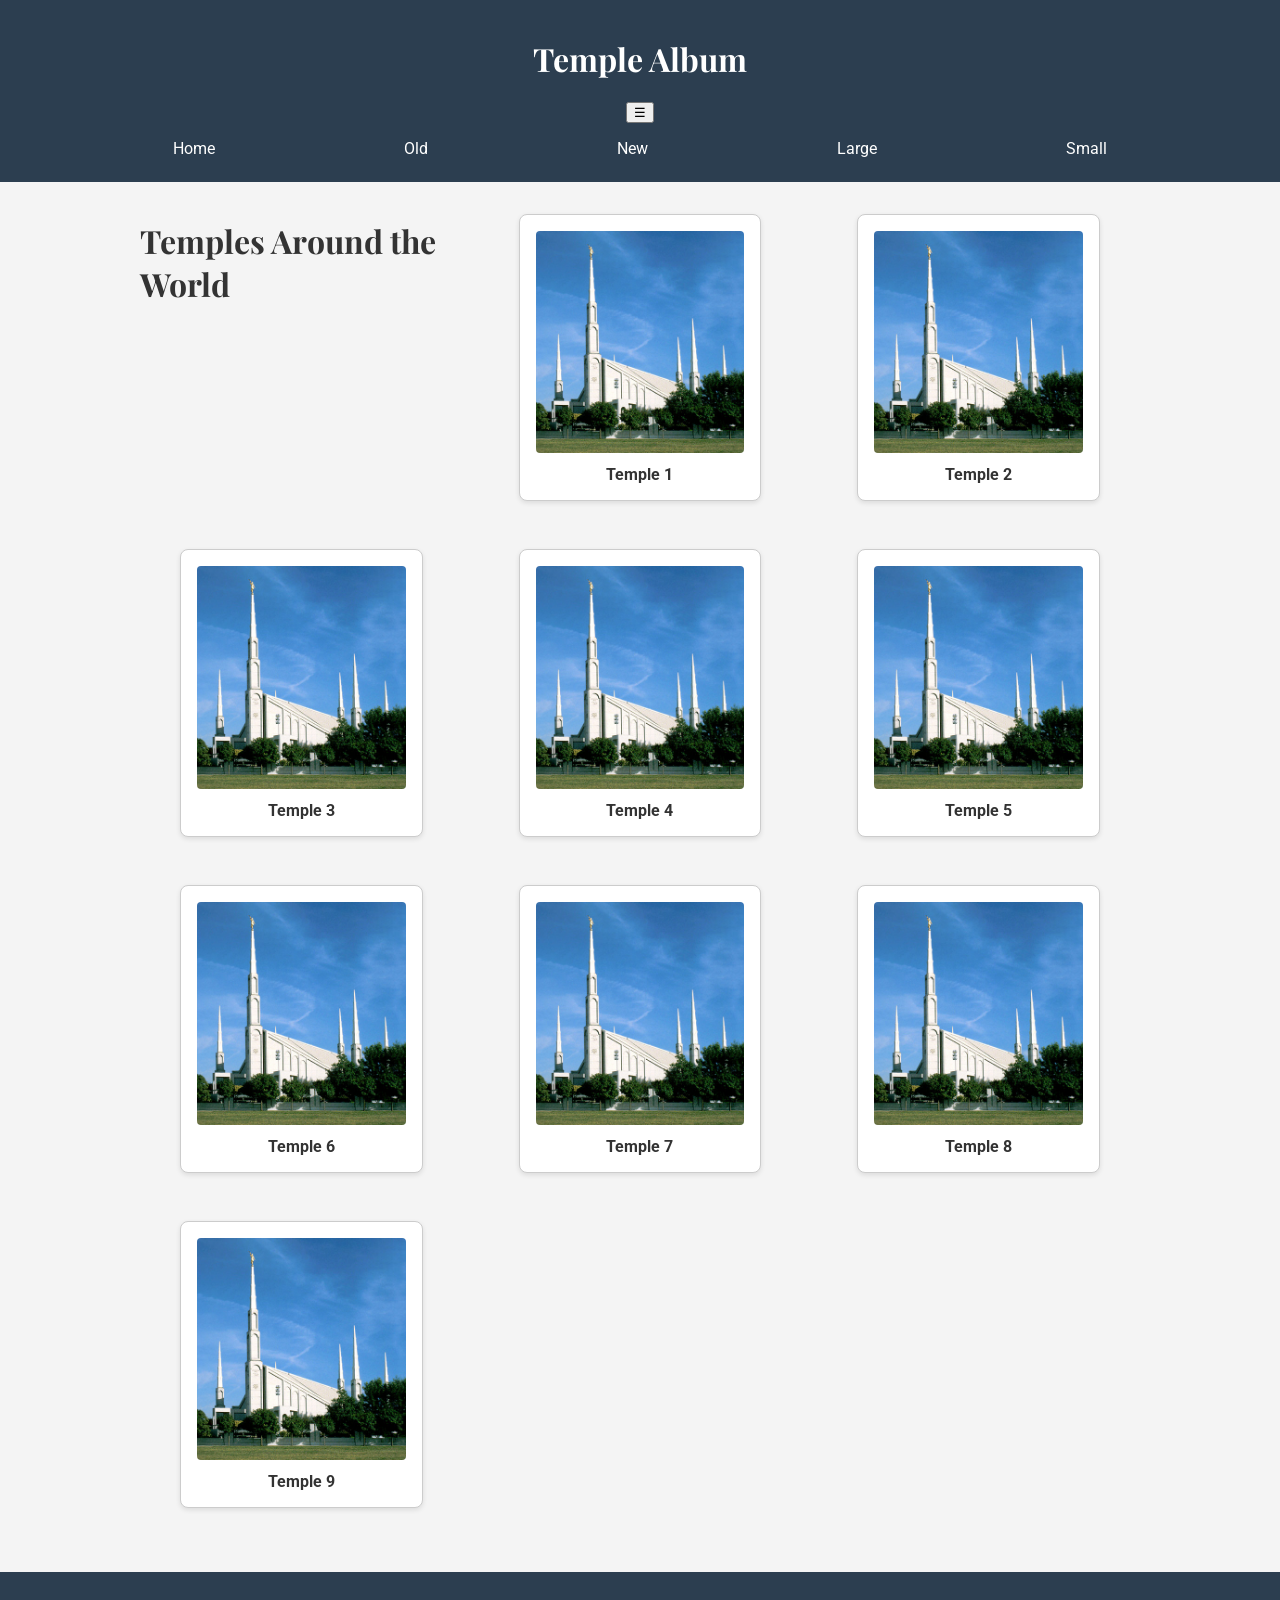
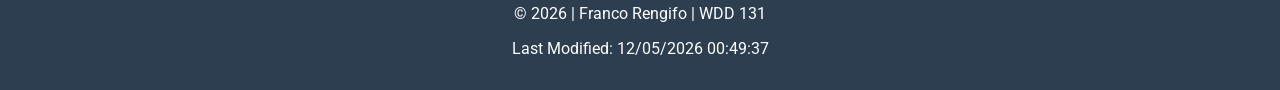
<file: temples.html>
<!DOCTYPE html>
<html lang="en">
<head>
  <meta charset="UTF-8" />
  <meta name="viewport" content="width=device-width, initial-scale=1.0" />
  <title>Temple Album</title>

  <!-- Mobile-first CSS -->
  <link rel="stylesheet" href="styles/temples.css" />
  <!-- Larger screen CSS -->
  <link rel="stylesheet" href="styles/temples-large.css" />

  <!-- JavaScript - defer -->
  <script src="scripts/temples.js" defer></script>
</head>
<body>

  <header>
    <h1>Temple Album</h1>
    <button id="hamburgerBtn" class="hamburger">☰</button>
    <nav>
      <a href="#">Home</a>
      <a href="#">Old</a>
      <a href="#">New</a>
      <a href="#">Large</a>
      <a href="#">Small</a>
    </nav>
  </header>

  <main>
    <h1>Temples Around the World</h1>

    <!-- 9 Placeholder Temple Images with Captions -->
    <figure>
      <img src="images/placeholder.jpg" alt="Temple 1">
      <figcaption>Temple 1</figcaption>
    </figure>
    <figure>
      <img src="images/placeholder.jpg" alt="Temple 2">
      <figcaption>Temple 2</figcaption>
    </figure>
    <figure>
      <img src="images/placeholder.jpg" alt="Temple 3">
      <figcaption>Temple 3</figcaption>
    </figure>
    <figure>
      <img src="images/placeholder.jpg" alt="Temple 4">
      <figcaption>Temple 4</figcaption>
    </figure>
    <figure>
      <img src="images/placeholder.jpg" alt="Temple 5">
      <figcaption>Temple 5</figcaption>
    </figure>
    <figure>
      <img src="images/placeholder.jpg" alt="Temple 6">
      <figcaption>Temple 6</figcaption>
    </figure>
    <figure>
      <img src="images/placeholder.jpg" alt="Temple 7">
      <figcaption>Temple 7</figcaption>
    </figure>
    <figure>
      <img src="images/placeholder.jpg" alt="Temple 8">
      <figcaption>Temple 8</figcaption>
    </figure>
    <figure>
      <img src="images/placeholder.jpg" alt="Temple 9">
      <figcaption>Temple 9</figcaption>
    </figure>
  </main>

  <footer>
    <p>&copy; <span id="year"></span> | Franco Rengifo | WDD 131</p>
    <p id="lastModified"></p>
  </footer>

</body>
</html>
</file>
<file: styles/temples.css>
@import url('https://fonts.googleapis.com/css2?family=Playfair+Display&family=Roboto&display=swap');

:root {
  --primary-color: #2c3e50;
  --accent-color: #f39c12;
  --text-color: #333;
  --bg-color: #f4f4f4;
  --white: #fff;
}

body {
  font-family: 'Roboto', sans-serif;
  margin: 0;
  padding: 0;
  background-color: var(--bg-color);
  color: var(--text-color);
}

header, footer {
  background-color: var(--primary-color);
  color: var(--white);
  padding: 1rem;
  text-align: center;
}

h1 {
  font-family: 'Playfair Display', serif;
}

nav {
  display: flex;
  flex-wrap: wrap;
  justify-content: center;
  gap: 1rem;
  margin-top: 0.5rem;
}

nav a {
  color: var(--white);
  text-decoration: none;
  padding: 0.5rem 1rem;
  transition: background-color 0.3s ease;
  border-radius: 4px;
}

nav a:hover {
  background-color: var(--accent-color);
  color: var(--primary-color);
}

main {
  max-width: 1000px;
  margin: 0 auto;
  padding: 1rem;
  display: grid;
  grid-template-columns: 1fr; /* 1 column on mobile */
  gap: 1rem;
}

figure {
  background-color: var(--white);
  border: 1px solid #ccc;
  padding: 1rem;
  text-align: center;
  border-radius: 8px;
  box-shadow: 0 2px 5px rgba(0, 0, 0, 0.1);
}

figure img {
  width: 100%;
  height: auto;
  border-radius: 4px;
}

figcaption {
  margin-top: 0.5rem;
  font-weight: bold;
}

footer {
  margin-top: 2rem;
}
</file>
<file: styles/temples-large.css>
@media screen and (min-width: 768px) {
  nav {
    justify-content: space-evenly;
  }

  main {
    grid-template-columns: repeat(auto-fit, minmax(300px, 1fr));
  }
}
</file>
